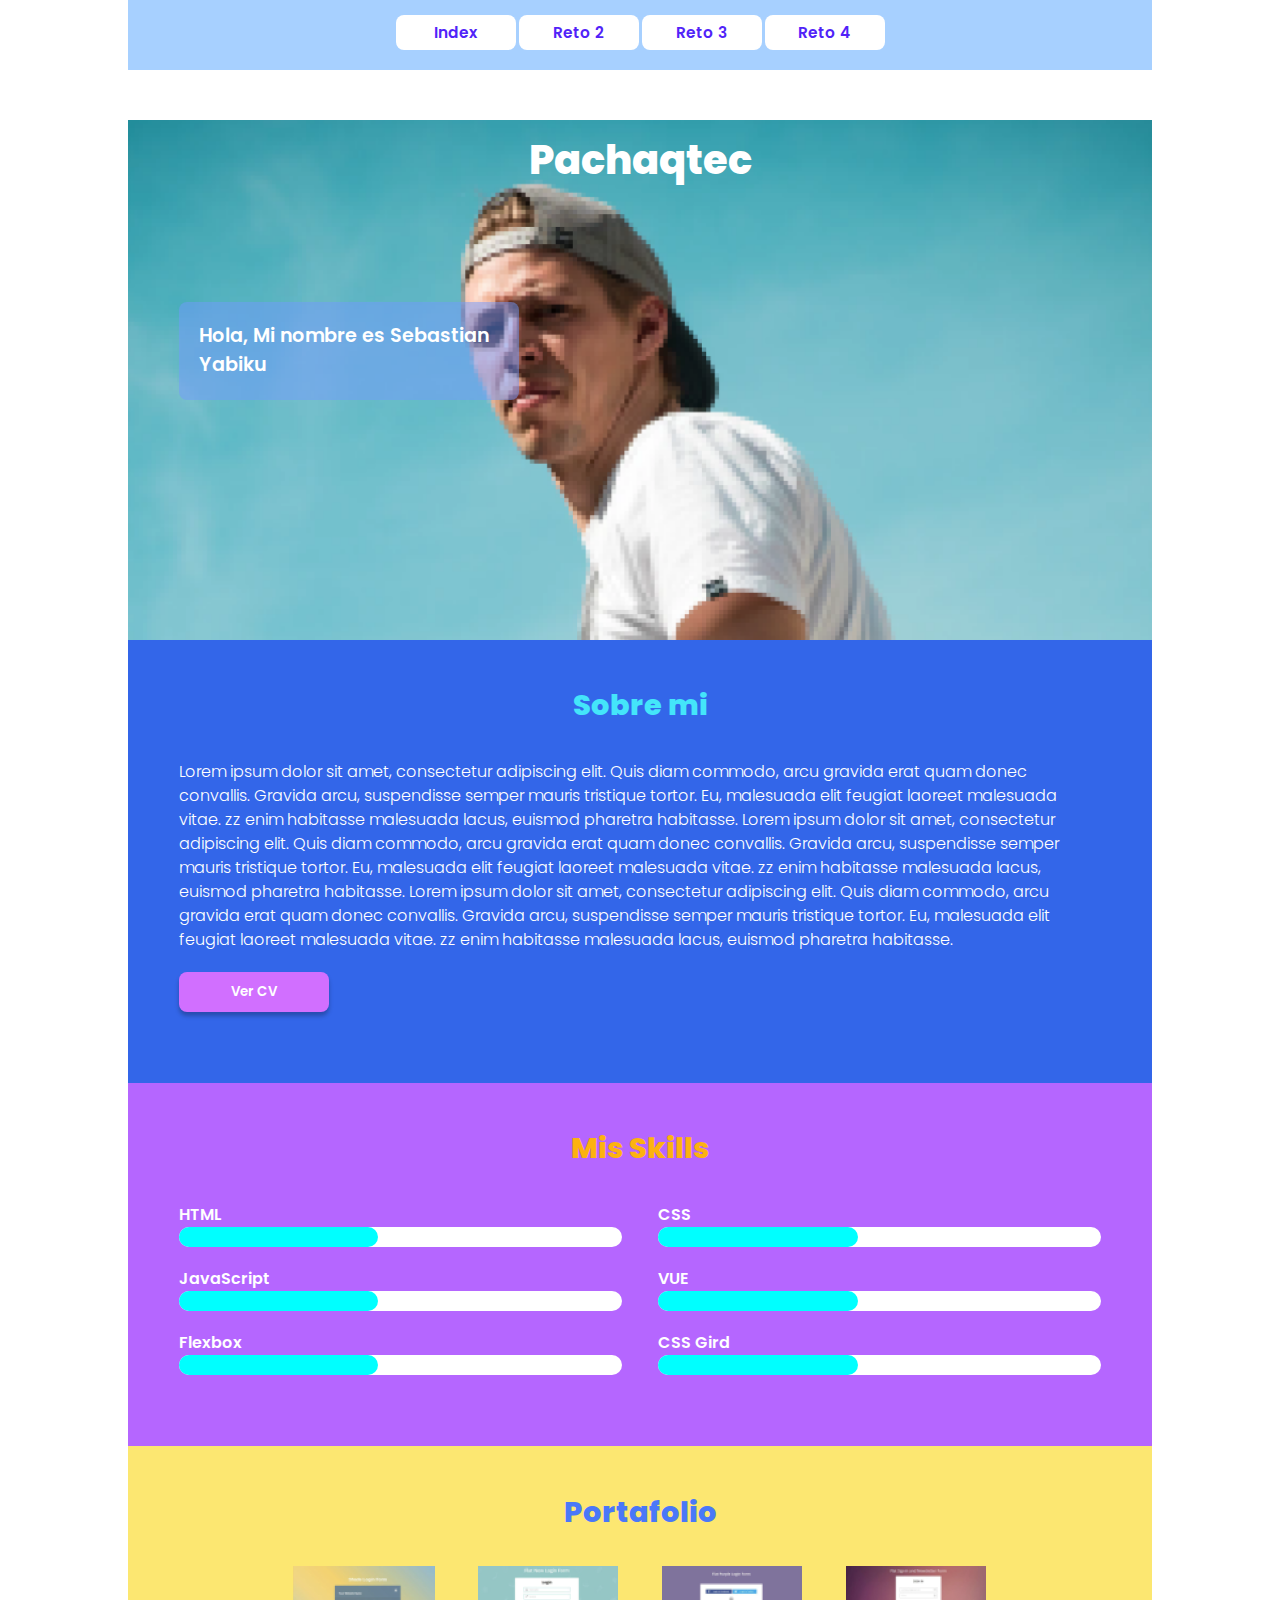
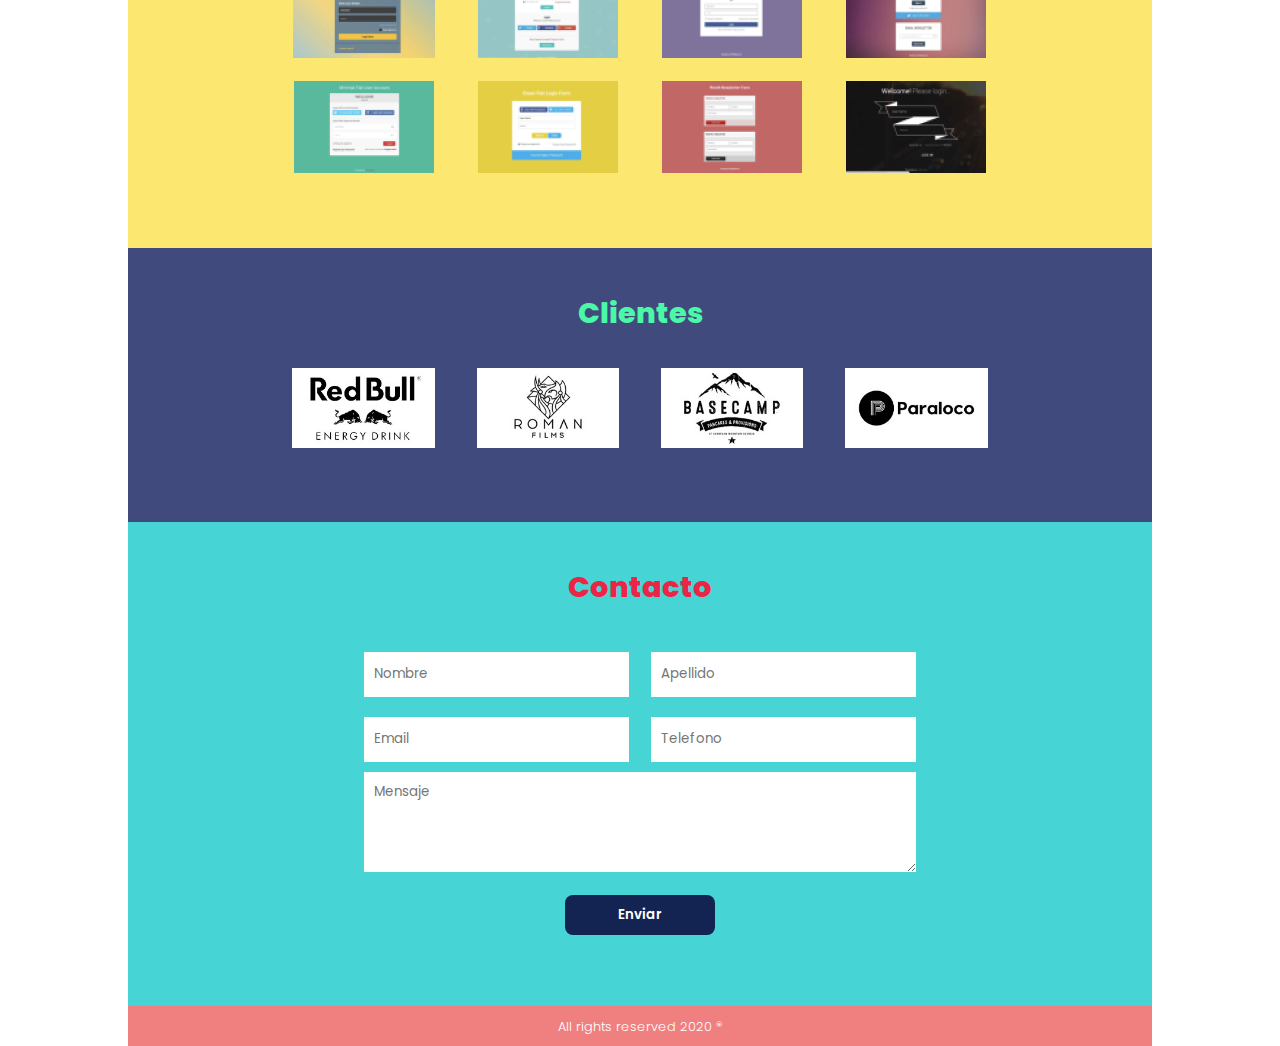
<file: feature.html>
<!DOCTYPE html>
<html lang="en">
<head>
    <meta charset="UTF-8">
    <meta name="viewport" content="width=device-width, initial-scale=1.0">
    <link href="https://fonts.googleapis.com/css2?family=Poppins:wght@300;600;800&display=swap" rel="stylesheet">
    <title>Hackaton-2</title>
    <link rel="stylesheet" href="./styles/reset.css">
    <link rel="stylesheet" href="./styles/main.css">
</head>
<body>
    <header>
        <div class="wrapper">
            <nav>
            <ul>
                <li>
                    <a href="./index.html">Index</a>
                    <a href="./tags-form.html">Reto 2</a>
                    <a href="./form.html">Reto 3</a>
                    <a href="./feature.html">Reto 4</a>
                </li>
            </ul>
            </nav>
        </div>
      </header>
    <main>
        <div class="wrapper">
        <section id="banner">
            <div class="banner">
            <h1>Pachaqtec</h1>
            <div class="banner-box">
                <p>Hola, Mi nombre es Sebastian Yabiku</p>
            </div>
            </div>
        </section>
        <section class="about" id="about">
            <h2>Sobre mi</h2>
            <p>Lorem ipsum dolor sit amet, consectetur adipiscing elit. Quis diam commodo, arcu gravida erat quam donec convallis. Gravida arcu, suspendisse semper mauris tristique tortor. Eu, malesuada elit feugiat laoreet malesuada vitae. zz enim habitasse malesuada lacus, euismod pharetra habitasse. Lorem ipsum dolor sit amet, consectetur adipiscing elit. Quis diam commodo, arcu gravida erat quam donec convallis. Gravida arcu, suspendisse semper mauris tristique tortor. Eu, malesuada elit feugiat laoreet malesuada vitae. zz enim habitasse malesuada lacus, euismod pharetra habitasse. Lorem ipsum dolor sit amet, consectetur adipiscing elit. Quis diam commodo, arcu gravida erat quam donec convallis. Gravida arcu, suspendisse semper mauris tristique tortor. Eu, malesuada elit feugiat laoreet malesuada vitae. zz enim habitasse malesuada lacus, euismod pharetra habitasse.</p>
            <button><a href="#"></a>Ver CV</button>
        </section>
        <section class="skills" id="skills">
            <h2>Mis Skills</h2>
            <div class="skill-wrap sw-left">
                <h3>HTML</h3>
                <div class="skill-box"><div class="skill-bar"></div></div>
            </div>
            <div class="skill-wrap sw-right">
                <h3>CSS</h3>
                <div class="skill-box"><div class="skill-bar"></div></div>
            </div>
            <div class="skill-wrap sw-left">
                <h3>JavaScript</h3>
                <div class="skill-box"><div class="skill-bar"></div></div>
            </div>
            <div class="skill-wrap sw-right">
                <h3>VUE</h3>
                <div class="skill-box"><div class="skill-bar"></div></div>
            </div>
            <div class="skill-wrap sw-left">
                <h3>Flexbox</h3>
                <div class="skill-box"><div class="skill-bar"></div></div>
            </div>
            <div class="skill-wrap sw-right">
                <h3>CSS Gird</h3>
                <div class="skill-box"><div class="skill-bar"></div></div>
            </div>
            <div class="clear"></div>
        </section>
        <section class="portfolio" id="portfolio">
            <h2>Portafolio</h2>
            <div class="pt-items">
                <figure>
                    <img src="./images/image-1.png" alt="image">
                </figure>
                <figure>
                    <img src="./images/image-2.png" alt="image">
                </figure>
                <figure>
                    <img src="./images/image-3.png" alt="image">
                </figure>
                <figure>
                    <img src="./images/image-4.png" alt="image">
                </figure>
                <figure>
                    <img src="./images/image-5.png" alt="image">
                </figure>
                <figure>
                    <img src="./images/image-6.png" alt="image">
                </figure>
                <figure>
                    <img src="./images/image-7.png" alt="image">
                </figure>
                <figure>
                    <img src="./images/image-8.png" alt="image">
                </figure>
            </div>
            <div class="clear"></div>
        </section>
        <section class="clients" id="clients">
            <h2>Clientes</h2>
            <div class="cl-items">
                <figure>
                    <img src="./images/1.jpg" alt="image">
                </figure>
                <figure>
                    <img src="./images/2.jpg" alt="image">
                </figure>
                <figure>
                    <img src="./images/3.jpg" alt="image">
                </figure>
                <figure>
                    <img src="./images/4.jpg" alt="image">
                </figure>
            </div>
            <div class="clear"></div>
        </section>
        <section class="contact" id="contact">
            <h2>Contacto</h2>
            <form>
                <fieldset>
                    <input class="input-txt sw-left" type="text" name="name" id="name" placeholder="Nombre" required pattern="[A-Za-z]+">
                    <input class="input-txt sw-right" type="text" name="lastname" id="lastname" placeholder="Apellido" required pattern="[A-Za-z]+">
                    <input class="input-txt sw-left" minlength="10" type="text" placeholder="Email" required>
                    <input class="input-txt sw-right" minlength="7" type="text" placeholder="Telefono" required>
                    <br>
                    <textarea class="msg-txt" name="message" id="message-txt" placeholder="Mensaje"></textarea>
                    <div class="btn-wrap">
                        <button>Enviar</button>
                    </div>
                </fieldset>
              </form>
        </section>
        <footer>
            <p>All rights reserved 2020 ® </p>
        </footer>
        </div>
    </main>
</body>
</html>
</file>
<file: styles/main.css>
body{
    font-family: 'Poppins', sans-serif;
}
h1{
    font-weight: 800;
    text-align: center;
}

h2{
    font-weight: 800;
    font-size: 1.8em;
    text-align: center;
    margin-bottom: 40px;
}

h3, h4, h5, h6 {
    font-weight: 600;
}
p{
    font-weight: 300;
}
section {
    margin: 0;
}
.wrapper {
    width: 80%;
    max-width: 1240px;
    margin: 0 auto;
}

/*---NAV---*/
 nav {
    height: 70px;
    font-size: 0.8em;
    color: #fff;
    background-color: rgb(167, 208, 255);
    padding: 15px;
    margin: 0 auto;
    box-sizing: border-box;
    text-align: center;
 }

 nav a {
    display: inline-block;
    box-sizing: border-box;
    font-weight: 600;
    text-decoration: none;
    color: rgb(81, 35, 248);
    width: 120px;
    height: 35px;
    padding: 10px 0;
    background-color: rgb(255, 255, 255);
    font-size: 1.2em;
    border-radius: 8px;
 }


/*---BANNER----*/

.banner {
    height: 520px;
    background-image: url("../images/banner.png");
    background-position: center;
    background-size: cover;
}
.banner h1{
    margin: 50px 0;
    padding: 20px 0;
    color: #fff;
    font-size: 2.5em;
}
.banner-box { 
    width: 300px;
    margin: 10% 5%;
    padding: 20px;
    background-color: rgba(114, 154, 254, 0.5);
    border-radius: 8px;
}
.banner-box p{
    font-weight: 600;
    color: #fff;
    font-size: 1.2em;
    line-height: 1.5em;
}

/*---ABOUT---*/

.about{
    box-sizing: border-box;
    padding: 5%;
    background-color: rgb(51, 102, 233);
    color: rgb(68, 229, 250);
}
.about p{
    font-size: 16px;
    line-height: 1.5em;
    color: #fff;
}
.about button {
    font-family: 'Poppins', sans-serif;
    font-weight: 600;
    margin: 20px 0;
    color: #fff;
    background-color: #D16FFF;
    width: 150px;
    height: 40px;
    border: none;
    border-radius: 8px;
    box-shadow: 0px 4px 4px rgba(0, 0, 0, 0.25);
}

/*---SKILLS---*/

.skills {
    box-sizing: border-box;
    padding: 5%;
    background-color: rgb(181, 102, 255);
    color: rgb(253, 178, 16);
}
.skills h3{
    font-size: 16px;
    line-height: 1.5em;
    color: #fff;
}
.skill-wrap {
    display: inline-block;
    margin: 0 0 20px 0;
}
.sw-left {
    float: left;
    width: 48%;
}
.sw-right {
    float: right;
    width: 48%;
}
.clear::after{
    content: "";
    clear: both;
    display: table;
}
.skill-box{
    height: 20px;
    border-radius: 10px;
    background-color: #fff;
}
.skill-bar{
    height: 20px;
    width: 45%;
    border-radius: 10px;
    background-color: aqua;
}


/*---PORTAFOLIO---*/

.portfolio{
    box-sizing: border-box;
    padding: 5%;
    background-color: rgb(252, 231, 113);
    color: rgb(74, 120, 248);
}
.pt-items{
    max-width: 80%;
    margin: 0 auto;
}
.pt-items figure {
    text-align: center;
    margin-bottom: 20px;
    width: 25%;
    float: left;
}
.pt-items figure img {
    max-height: 100px;
    padding: 0 10px;
}

/*---CLIENTES---*/

.clients{
    box-sizing: border-box;
    padding: 5%;
    background-color: rgb(65, 74, 124);
    color: rgb(74, 248, 167);
}
.cl-items{
    max-width: 80%;
    margin: 0 auto;
}
.cl-items figure {
    text-align: center;
    margin-bottom: 20px;
    width: 25%;
    float: left;
}
.clients figure img {
    max-height: 80px;
    padding: 0 10px;
}

/*---CONTACTO---*/

.contact {
    box-sizing: border-box;
    padding: 5%;
    background-color: rgb(71, 212, 212);
    color: rgb(235, 37, 70);
}
fieldset {
    width: 60%;
    margin: 0 auto;
}
 input {
    font-family: 'Poppins', sans-serif;
    height: 45px;
    margin: 10px 0;
    padding: initial;
    border: none;
 }
 .input-txt {
    box-sizing: border-box;
    padding-left: 10px;
 }
 .msg-txt{
    font-family: 'Poppins', sans-serif;
    border: none;
    min-height: 100px;
    width: 100%;
    box-sizing: border-box;
    padding: 10px;
    
 }
 .btn-wrap {
    margin: 20px 0;
    display: flex;
    justify-content: center;
    align-items: center;
 }
 .btn-wrap button {
    font-family: 'Poppins', sans-serif;
    font-weight: 600;
    width: 150px;
    height: 40px;
    color: #fff;
    background-color: rgb(19, 36, 83);
    border: none;
    border-radius: 8px;
 }
 
 /*---FOOTER---*/

 footer {
     height: 40px;
     font-size: 0.8em;
     color: #fff;
     background-color: lightcoral;
     padding: 15px;
     margin: 0 auto;
     box-sizing: border-box;
     text-align: center;
 }
</file>
